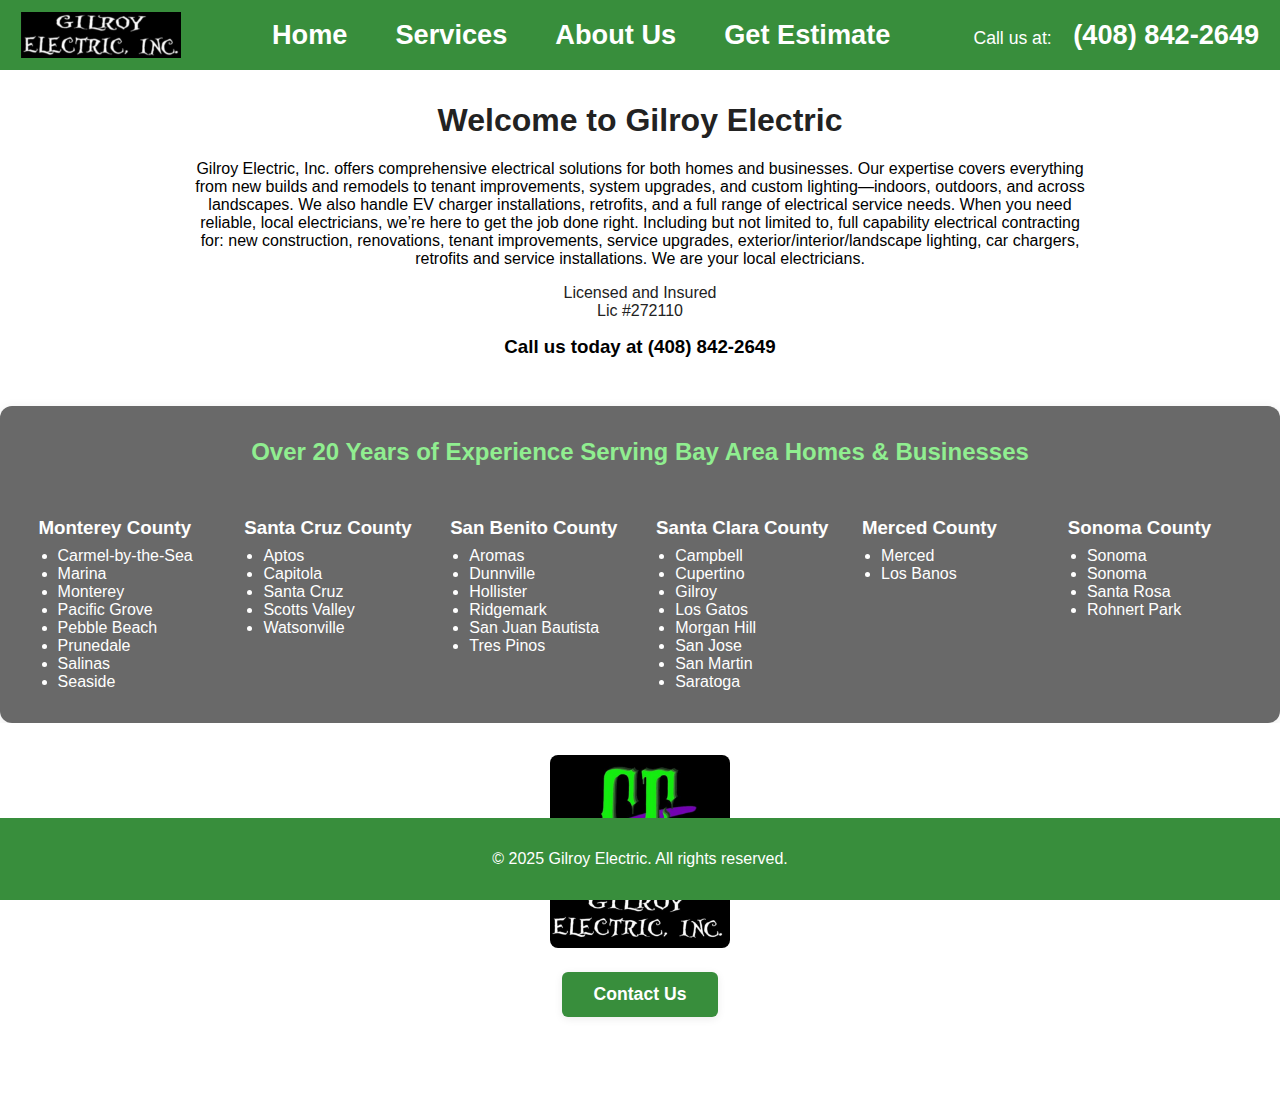
<file: index.html>
<!DOCTYPE html>
<html lang="en">
<head>
    <meta charset="UTF-8">
    <meta name="viewport" content="width=device-width, initial-scale=1.0, maximum-scale=1.0, user-scalable=no">
    <title>Gilroy Electric</title>
    <link rel="stylesheet" href="assets/styles_clean.css">
</head>
<body>
    <header>
        <nav>
            <div class="nav-bar">
                <div class="nav-logo">
                    <a href="index.html"><img src="assets/GEbanner.jpg" alt="Gilroy Electric Logo"></a>
                </div>
                <ul>
                    <li><a href="index.html">Home</a></li>
                    <li><a href="services.html">Services</a></li>
                    <li><a href="about.html">About Us</a></li>
                    <li><a href="estimate.html">Get Estimate</a></li>
                </ul>
                <ul class="nav-contact">
                    <li>Call us at:<a href="tel:+14088422649" class="nav-phone" style="text-decoration:none;">(408) 842-2649</a></li>
                </ul>
            </div>
        </nav>
    </header>
    <main>
    <section class="home-top-row" style="display: flex; align-items: center; gap: 2rem; margin-top: 2rem; padding: 0 3vw;">
            <div style="display: flex; width: 100%;">
                <div class="home-public-statement" style="flex: 1; display: flex; flex-direction: column; justify-content: center; align-items: center; text-align: center;">
                    <h1 style="margin-top:0; text-align:center; width:100%;">Welcome to Gilroy Electric</h1>
                    <p style="color: #000; text-align:center; max-width:900px; margin:0 auto;">Gilroy Electric, Inc. offers comprehensive electrical solutions for both homes and businesses.
                    Our expertise covers everything from new builds and remodels to tenant improvements, system upgrades, and custom lighting—indoors, outdoors, and across landscapes. We also handle EV charger installations, retrofits, and a full range of electrical service needs. When you need reliable, local electricians, we’re here to get the job done right.
                    Including but not limited to, full capability electrical contracting for: new construction, renovations, tenant improvements, service upgrades, exterior/interior/landscape lighting, car chargers, retrofits and service installations. We are your local electricians.</p><p>Licensed and Insured<br>Lic #272110</p>
                    <h3 style="color: #000; text-align:center; max-width:900px; margin:0 auto;">Call us today at (408) 842-2649</h3>
                </div>
            </div>
        </section>

        <section class="home-service-area" style="margin-top: 3rem;">
            <div style="background: #696969; border-radius: 12px; padding: 2rem 3vw; box-shadow: 0 2px 12px rgba(0,0,0,0.08); color: #fff;">
                <h2 style="text-align:center; color:#90EE90; margin-top:0;">Over 20 Years of Experience Serving Bay Area Homes & Businesses</h2>
                <div style="display: flex; flex-wrap: wrap; gap: 2rem; justify-content: center; margin-top: 2rem;">
                    <div style="flex:1; min-width:160px;">
                        <h3 style="margin-bottom:0.5rem;">Monterey County</h3>
                        <ul style="margin:0; padding-left:1.2rem;">
                            <li>Carmel-by-the-Sea</li>
                            <li>Marina</li>
                            <li>Monterey</li>
                            <li>Pacific Grove</li>
                            <li>Pebble Beach</li>
                            <li>Prunedale</li>
                            <li>Salinas</li>
                            <li>Seaside</li>
                        </ul>
                    </div>
                    <div style="flex:1; min-width:160px;">
                        <h3 style="margin-bottom:0.5rem;">Santa Cruz County</h3>
                        <ul style="margin:0; padding-left:1.2rem;">
                            <li>Aptos</li>
                            <li>Capitola</li>
                            <li>Santa Cruz</li>
                            <li>Scotts Valley</li>
                            <li>Watsonville</li>
                        </ul>
                    </div>
                    <div style="flex:1; min-width:160px;">
                        <h3 style="margin-bottom:0.5rem;">San Benito County</h3>
                        <ul style="margin:0; padding-left:1.2rem;">
                            <li>Aromas</li>
                            <li>Dunnville</li>
                            <li>Hollister</li>
                            <li>Ridgemark</li>
                            <li>San Juan Bautista</li>
                            <li>Tres Pinos</li>
                        </ul>
                    </div>
                    <div style="flex:1; min-width:160px;">
                        <h3 style="margin-bottom:0.5rem;">Santa Clara County</h3>
                        <ul style="margin:0; padding-left:1.2rem;">
                            <li>Campbell</li>
                            <li>Cupertino</li>
                            <li>Gilroy</li>
                            <li>Los Gatos</li>
                            <li>Morgan Hill</li>
                            <li>San Jose</li>
                            <li>San Martin</li>
                            <li>Saratoga</li>
                        </ul>
                    </div>
                    <div style="flex:1; min-width:160px;">
                        <h3 style="margin-bottom:0.5rem;">Merced County</h3>
                        <ul style="margin:0; padding-left:1.2rem;">
                            <li>Merced</li>
                            <li>Los Banos</li>
                        </ul>
                    </div>
                    <div style="flex:1; min-width:160px;">
                        <h3 style="margin-bottom:0.5rem;">Sonoma County</h3>
                        <ul style="margin:0; padding-left:1.2rem;">
                            <li>Sonoma</li>
                            <li>Sonoma</li>
                            <li>Santa Rosa</li>
                            <li>Rohnert Park</li>
                        </ul>
                    </div>
                </div>
            </div>
        </section>
    </main>
    <div class="home-btn-container" style="display: flex; flex-direction: column; align-items: center; justify-content: center; margin: 2rem 0 6rem 0;">
    <img src="assets/gelogo.png" alt="Gilroy Electric Logo" style="max-width: 180px; width: 100%; border-radius: 8px; margin-bottom: 1.5rem;">
        <a href="estimate.html" class="home-btn" style="background: #388e3c; color: #fff; border: none; border-radius: 6px; padding: 0.75rem 2rem; font-size: 1.1rem; font-weight: 600; text-decoration: none; box-shadow: 0 2px 8px rgba(0,0,0,0.08); transition: background 0.2s, color 0.2s; cursor: pointer;">Contact Us</a>
    </div>
    <footer class="footer">
        <p>&copy; 2025 Gilroy Electric. All rights reserved.</p>
    </footer>
    <script src="assets/scripts.js"></script>
</body>
</html>
</file>
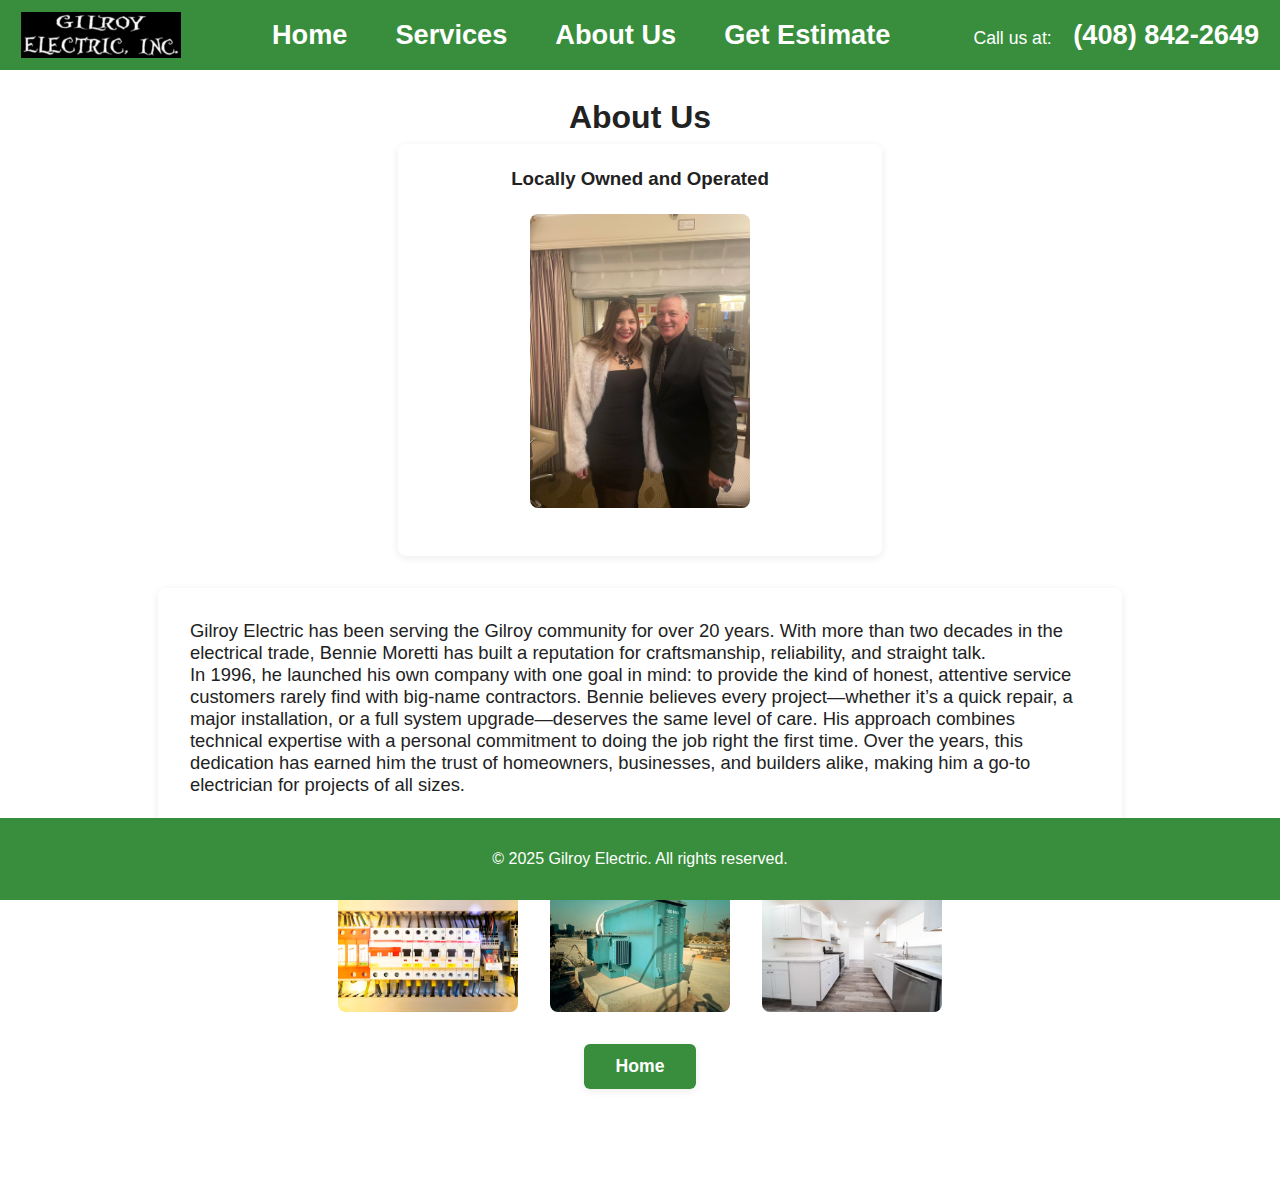
<file: about.html>
<!DOCTYPE html>
<html lang="en">
<head>
    <meta charset="UTF-8">
    <meta name="viewport" content="width=device-width, initial-scale=1.0">
    <title>About Us | Gilroy Electric</title>
    <link rel="stylesheet" href="assets/styles_clean.css">
</head>
<body>
    <header>
            <nav>
                <div class="nav-logo">
                    <a href="index.html"><img src="assets/GEbanner.jpg" alt="Gilroy Electric Logo" height="40"></a>
                </div>
                <ul>
                    <li><a href="index.html">Home</a></li>
                    <li><a href="services.html">Services</a></li>
                    <li><a href="about.html">About Us</a></li>
                    <li><a href="estimate.html">Get Estimate</a></li>
                </ul>
                <ul class="nav-contact">
                    <li>Call us at:<a href="tel:+14088422649" class="nav-phone" style="text-decoration:none;">(408) 842-2649</a></li>
                </ul>
            </nav>
    </header>
    <main>
            <section class="about">
  <div style="display: flex; flex-direction: column; align-items: center;">
    <h1 style="text-align:center; background: #fff; color: #222; padding: 0.5rem 2rem; border-radius: 0 0 8px 8px; margin-bottom: 0;">About Us</h1>
    <div style="background: #fff; border-radius: 8px; padding: 1.5rem 2rem 2rem 2rem; display: flex; flex-direction: column; align-items: center; max-width: 420px; width: 100%; margin-bottom: 2rem; box-shadow: 0 2px 8px rgba(0,0,0,0.08);">
      <h3 style="color: #222; margin-top: 0; margin-bottom: 0.5rem;">Locally Owned and Operated</h3>
      <img src="assets/PlaceHolder1.jpg" alt="The CEO" class="about-main-img" style="margin-bottom: 1rem;">
    </div>
    <div style="background: #fff; border-radius: 8px; padding: 2rem 2rem 2rem 2rem; max-width: 900px; width: 100%; margin-bottom: 2rem; box-shadow: 0 2px 8px rgba(0,0,0,0.08);">
      <p style="color: #222; font-size: 1.15rem; margin: 0;">
        Gilroy Electric has been serving the Gilroy community for over 20 years. With more than two decades in the electrical trade, Bennie Moretti has built a reputation for craftsmanship, reliability, and straight talk.<br>
        In 1996, he launched his own company with one goal in mind: to provide the kind of honest, attentive service customers rarely find with big-name contractors. Bennie believes every project—whether it’s a quick repair, a major installation, or a full system upgrade—deserves the same level of care. His approach combines technical expertise with a personal commitment to doing the job right the first time. Over the years, this dedication has earned him the trust of homeowners, businesses, and builders alike, making him a go-to electrician for projects of all sizes.
      </p>
    </div>
  </div>
  <div class="about-triplex">
  <img src="assets/switches.jpg" alt="Switches" class="about-triplex-img">
  <img src="assets/generator.jpg" alt="Generator" class="about-triplex-img">
  <img src="assets/inside.jpg" alt="Inside" class="about-triplex-img">
</div>
</section>
    </main>
    <div class="home-btn-container">
        <a href="index.html" class="home-btn">Home</a>
    </div>
    <footer>
        <p>&copy; 2025 Gilroy Electric. All rights reserved.</p>
    </footer>
    <script src="assets/scripts.js"></script>
</body>
</html>
</file>
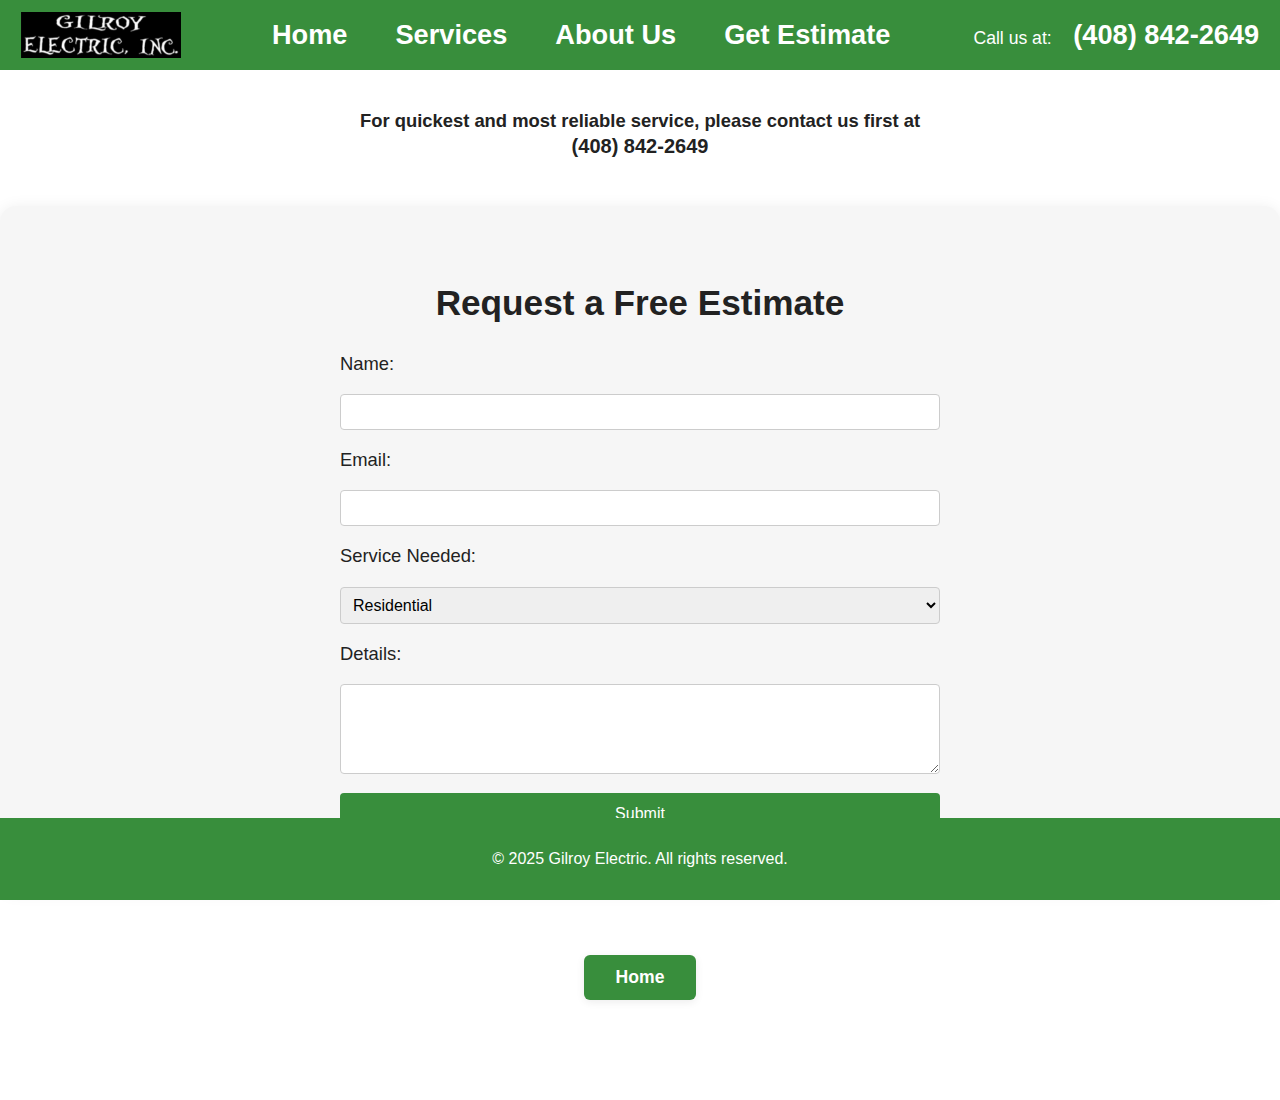
<file: estimate.html>
<!DOCTYPE html>
<html lang="en">
<head>
    <meta charset="UTF-8">
    <meta name="viewport" content="width=device-width, initial-scale=1.0">
    <title>Get Estimate | Gilroy Electric</title>
    <link rel="stylesheet" href="assets/styles_clean.css">
</head>
<body>
    <header>
            <nav>
                <div class="nav-logo">
                    <a href="index.html"><img src="assets/GEbanner.jpg" alt="Gilroy Electric Logo" height="40"></a>
                </div>
                <ul>
                    <li><a href="index.html">Home</a></li>
                    <li><a href="services.html">Services</a></li>
                    <li><a href="about.html">About Us</a></li>
                    <li><a href="estimate.html">Get Estimate</a></li>
                </ul>
                <ul class="nav-contact">
                    <li>Call us at:<a href="tel:+14088422649" class="nav-phone" style="text-decoration:none;">(408) 842-2649</a></li>
                </ul>
            </nav>
    </header>
    <main>
        <div style="max-width: 700px; margin: 2.5rem auto 0 auto; text-align: center;">
            <p style="font-size:1.15rem; color:#222; font-weight:600; margin:0;">For quickest and most reliable service, please contact us first at</p>
            <p style="font-size:1.25rem; color:#222; font-weight:bold; margin:0.2rem 0 0 0;"><a href="tel:+14088422649" class="phone-glow" style="color:#222; font-weight:bold; text-decoration:none;">(408) 842-2649</a></p>
        </div>
        <section class="estimate">
            <h2>Request a Free Estimate</h2>
            <form id="estimateForm" action="https://formspree.io/f/yourformid" method="POST">
                <label for="name">Name:</label>
                <input type="text" id="name" name="name" required>
                <label for="email">Email:</label>
                <input type="email" id="email" name="email" required>
                <label for="service">Service Needed:</label>
                <select id="service" name="service" required>
                    <option value="Residential">Residential</option>
                    <option value="Commercial">Commercial</option>
                    <option value="Lighting">Lighting</option>
                    <option value="Panel Upgrade">Panel Upgrade</option>
                    <option value="Wiring">Wiring</option>
                    <option value="Other">Other</option>
                </select>
                <label for="details">Details:</label>
                <textarea id="details" name="details" rows="4" required></textarea>
                <button type="submit">Submit</button>
            </form>
            <div id="estimateMessage"></div>
        </section>
    </main>
    <div class="home-btn-container">
        <a href="index.html" class="home-btn">Home</a>
    </div>
    <footer>
        <p>&copy; 2025 Gilroy Electric. All rights reserved.</p>
    </footer>
    <script src="assets/scripts.js"></script>
</body>
</html>
</file>
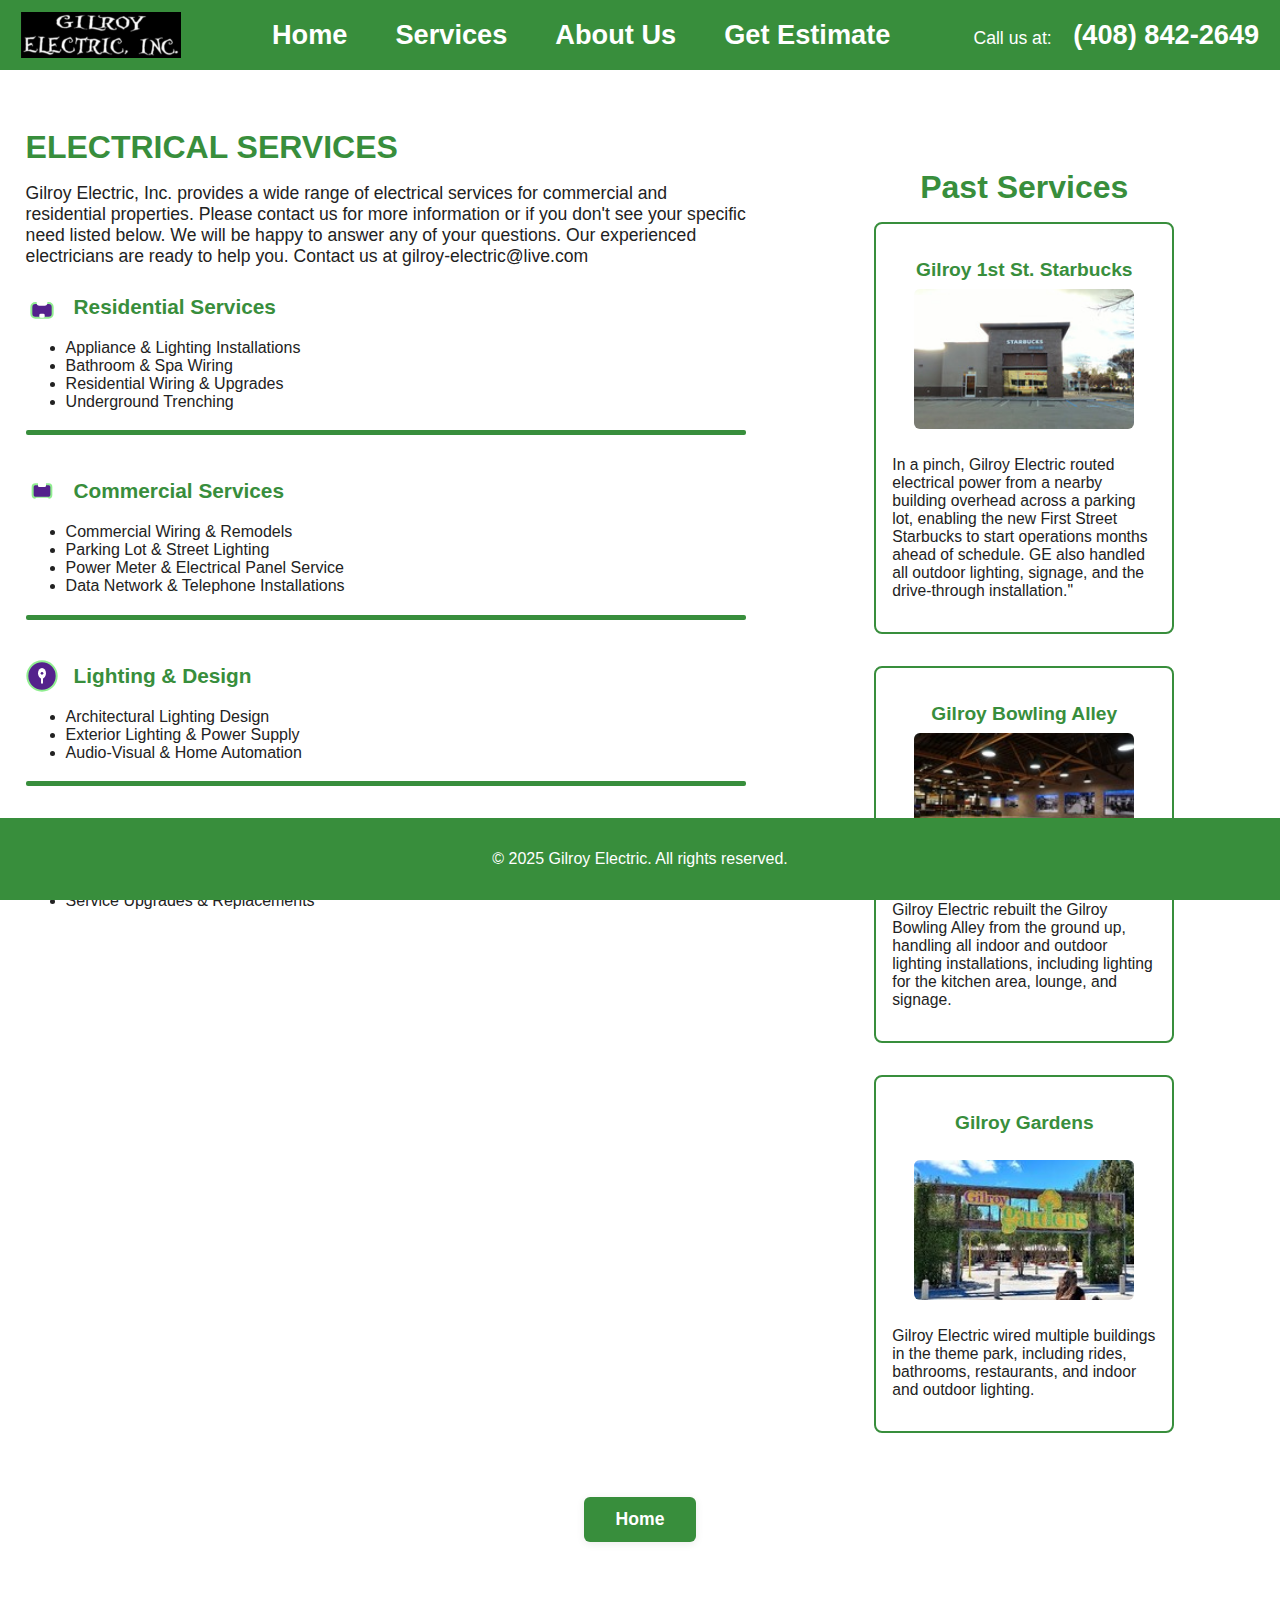
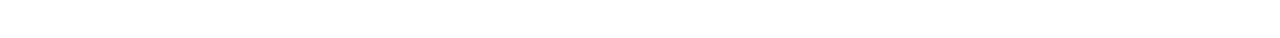
<file: services.html>
<!DOCTYPE html>
<html lang="en">
<head>
    <meta charset="UTF-8">
    <meta name="viewport" content="width=device-width, initial-scale=1.0">
    <title>Services | Gilroy Electric</title>
    <link rel="stylesheet" href="assets/styles_clean.css">
</head>
<body>
    <header>
            <nav>
                <div class="nav-logo">
                    <a href="index.html"><img src="assets/GEbanner.jpg" alt="Gilroy Electric Logo" height="40"></a>
                </div>
                <ul>
                    <li><a href="index.html">Home</a></li>
                    <li><a href="services.html">Services</a></li>
                    <li><a href="about.html">About Us</a></li>
                    <li><a href="estimate.html">Get Estimate</a></li>
                </ul>
                <ul class="nav-contact">
                    <li>Call us at:<a href="tel:+14088422649" class="nav-phone" style="text-decoration:none;">(408) 842-2649</a></li>
                </ul>
            </nav>
    </header>
    <main>
            <section class="services-layout">
                <div class="services-left">
                    <h2 class="services-title">ELECTRICAL SERVICES</h2>
                    <p>Gilroy Electric, Inc. provides a wide range of electrical services for commercial and residential properties. Please contact us for more information or if you don't see your specific need listed below. We will be happy to answer any of your questions. Our experienced electricians are ready to help you. Contact us at gilroy-electric@live.com</p>
                    <div class="service-category">
                        <h3><img src="assets/icon-house.svg" alt="House Icon" class="service-icon"> Residential Services</h3>
                        <ul>
                            <li>Appliance & Lighting Installations</li>
                            <li>Bathroom & Spa Wiring</li>
                            <li>Residential Wiring & Upgrades</li>
                            <li>Underground Trenching</li>
                        </ul>
                    </div>
                    <div class="service-category">
                        <h3><img src="assets/icon-building.svg" alt="Building Icon" class="service-icon"> Commercial Services</h3>
                        <ul>
                            <li>Commercial Wiring & Remodels</li>
                            <li>Parking Lot & Street Lighting</li>
                            <li>Power Meter & Electrical Panel Service</li>
                            <li>Data Network & Telephone Installations</li>
                        </ul>
                    </div>
                    <div class="service-category">
                        <h3><img src="assets/icon-lightbulb.svg" alt="Lightbulb Icon" class="service-icon"> Lighting & Design</h3>
                        <ul>
                            <li>Architectural Lighting Design</li>
                            <li>Exterior Lighting & Power Supply</li>
                            <li>Audio-Visual & Home Automation</li>
                        </ul>
                    </div>
                    <div class="service-category">
                        <h3><img src="assets/icon-safety.svg" alt="Safety Icon" class="service-icon"> Wiring & Safety</h3>
                        <ul>
                            <li>Shock Protection & GFI Circuit Installations</li>
                            <li>Service Upgrades & Replacements</li>
                        </ul>
                    </div>
                </div>
                <div class="services-right" style="margin-top: 2.5rem;">
                    <h2 class="services-past-title">Past Services</h2>
                    <div class="services-cards">
                        <div class="service-card">
                            <h3>Gilroy 1st St. Starbucks</h3>
                            <img src="assets/starbucks.jpg" alt="Starbucks" class="service-card-img">
                            <p>In a pinch, Gilroy Electric routed electrical power from a nearby building overhead across a parking lot, enabling the new First Street Starbucks to start operations months ahead of schedule. GE also handled all outdoor lighting, signage, and the drive-through installation."</p>
                        </div>
                        <div class="service-card">
                            <h3>Gilroy Bowling Alley</h3>
                            <img src="assets/bowling.jpg" alt="Bowling Alley" class="service-card-img">
                            <p>Gilroy Electric rebuilt the Gilroy Bowling Alley from the ground up, handling all indoor and outdoor lighting installations, including lighting for the kitchen area, lounge, and signage.</p>
                        </div>
                        <div class="service-card">
                            <h3>Gilroy Gardens</h3><br>
                            <img src="assets/gardens.jpg" alt="Gilroy Gardens" class="service-card-img">
                            <p>Gilroy Electric wired multiple buildings in the theme park, including rides, bathrooms, restaurants, and indoor and outdoor lighting.</p>
                        </div>
                    </div>
                </div>
            </section>
    </main>
    <div class="home-btn-container">
        <a href="index.html" class="home-btn">Home</a>
    </div>
    <footer>
        <p>&copy; 2025 Gilroy Electric. All rights reserved.</p>
    </footer>
    <script src="assets/scripts.js"></script>
</body>
</html>
</file>
<file: assets/styles_clean.css>
.services-cards {
        flex-direction: column;
        align-items: center;
        padding: 0 2vw;
        box-sizing: border-box;
        gap: 1.2rem;
    }
    .service-card {
        width: 100%;
        max-width: 98vw;
        min-width: 0;
        margin: 0 auto;
    }
/* Glowing effect for phone links */
.phone-glow {
    transition: box-shadow 0.2s, background 0.2s, color 0.2s;
}
.phone-glow:hover, .phone-glow:focus {
    color: #388e3c !important;
    background: #eaffea;
    box-shadow: 0 0 8px 2px #90EE90;
    border-radius: 4px;
    outline: none;
}
    .about-triplex {
        flex-direction: row;
        gap: 0.7rem;
        justify-content: center;
        align-items: center;
        width: 100%;
        padding: 0 0.5rem;
        box-sizing: border-box;
    }
    .about-triplex-img {
        max-width: 30vw;
        min-width: 80px;
        width: 100%;
        height: auto;
        margin: 0;
        display: block;
    }
/* Ensure nav-bar stretches full width on desktop */
.nav-bar {
    width: 100%;
    display: flex;
    align-items: center;
    justify-content: space-between;
    flex-wrap: wrap;
    box-sizing: border-box;
    min-height: 70px;
}
/* Home button above footer */
.home-btn-container {
    display: flex;
    justify-content: center;
    margin: 2rem 0 6rem 0;
}
.home-btn {
    background: #388e3c;
    color: #fff;
    border: none;
    border-radius: 6px;
    padding: 0.75rem 2rem;
    font-size: 1.1rem;
    font-weight: 600;
    text-decoration: none;
    box-shadow: 0 2px 8px rgba(0,0,0,0.08);
    transition: background 0.2s, color 0.2s;
    cursor: pointer;
}
.home-btn:hover {
    background: #222;
    color: var(--main-green);
}
/* Theme variables */
:root {
    --main-white: #fff;
    --main-green: #388e3c;
    --main-dark: #222;
}

body {
    font-family: 'Segoe UI', Arial, sans-serif;
    margin: 0;
    padding: 0;
        background: var(--main-white) !important;
        color: var(--main-dark) !important;
        width: 100vw !important;
        max-width: 100vw !important;
        overflow-x: hidden !important;
        box-sizing: border-box;
}
    html {
        width: 100vw !important;
        max-width: 100vw !important;
        overflow-x: hidden !important;
        box-sizing: border-box;
    }
    main, .services-layout, .estimate, .about-row, .services-cards, .about-triplex {
        width: 100vw !important;
        max-width: 100vw !important;
        box-sizing: border-box;
        overflow-x: hidden !important;
    }

header {
    /* --- Responsive Header & Nav --- */
    width: 100%;
    background: #388e3c !important;
    color: var(--main-white);
    padding: 0;
    box-sizing: border-box;
}

nav {
    display: flex;
    align-items: center;
    justify-content: space-between;
    width: 100%;
    min-height: 70px;
    background: var(--main-green);
    padding: 0 1vw;
    box-sizing: border-box;
    flex-wrap: wrap;
}

.nav-logo {
    display: flex;
    align-items: center;
    flex: 0 0 auto;
}

.nav-logo img {
    height: 48px;
    max-width: 160px;
    width: auto;
    object-fit: contain;
    display: block;
}

nav ul {
    display: flex;
    gap: 2rem;
    list-style: none;
    margin: 0;
    padding: 0;
    flex: 1 1 auto;
    justify-content: center;
    align-items: center;
}

.nav-contact {
    display: flex;
    align-items: center;
    flex: 0 0 auto;
    font-size: 1.1rem;
    color: var(--main-white);
    list-style: none;
    margin: 0;
    padding: 0;
}
.nav-contact .nav-phone {
    color: var(--main-white);
    font-weight: bold;
    margin-left: 0.5em;
}

nav a {
    color: var(--main-white);
    text-decoration: none;
    font-weight: 600;
    transition: color 0.2s, background 0.2s;
    font-size: 1.7rem;
    padding: 0.2rem 0.5rem;
    border-radius: 4px;
}

nav a:hover {
    color: var(--main-green);
    background: var(--main-white);
}
@media (max-width: 700px) {
    nav {
        flex-direction: column;
        align-items: stretch;
        min-height: auto;
        padding: 0.5rem 0.5rem;
    }
    .nav-bar {
        flex-direction: column;
        align-items: stretch;
        width: 100%;
    }
    .nav-logo {
        justify-content: center;
        margin-bottom: 0.5rem;
    }
    nav ul {
        flex-direction: column;
        gap: 0.5rem;
        align-items: center;
        width: 100%;
        margin-bottom: 0.5rem;
    }
    .nav-contact {
        justify-content: center;
        width: 100%;
        margin-bottom: 0.5rem;
    }
    nav a {
        font-size: 1.2rem;
        background: var(--main-green);
        color: var(--main-white);
        width: 100%;
        text-align: center;
        margin: 0.2rem 0;
    }
    .nav-logo img {
        height: 36px;
        max-width: 120px;
    }
}

.services-layout {
    display: flex;
    flex-wrap: wrap;
    gap: 3rem;
    align-items: flex-start;
    margin: 2rem auto;
    max-width: 1600px;
    padding: 0 2vw;
}
.services-left {
    flex: 2 1 600px;
    min-width: 340px;
}
.services-title {
    color: var(--main-green);
    font-size: 2rem;
    margin-bottom: 0.5rem;
}
.services-left p {
    margin-bottom: 1.5rem;
    font-size: 1.1rem;
    color: var(--main-black);
}
/* .services-left ul, .services-left li will inherit color from parent */
.service-category {
    margin-bottom: 2rem;
    padding-bottom: 0.5rem;
    border-bottom: none;
    position: relative;
}
.service-category:not(:last-child)::after {
    content: "";
    display: block;
    height: 5px;
    width: 100%;
    background: var(--main-green);
    border-radius: 2px;
    margin: 1.2rem 0 0 0;
}

.service-category:last-child {
    border-bottom: none;
}
.service-category h3 {
    display: flex;
    align-items: center;
    font-size: 1.3rem;
    color: var(--main-green);
    margin-bottom: 0.5rem;
    gap: 0.5rem;
}
.service-icon {
    width: 32px;
    height: 32px;
    margin-right: 0.5rem;
    vertical-align: middle;
}
.services-right {
    flex: 1 1 400px;
    min-width: 340px;
    display: flex;
    flex-direction: column;
    align-items: center;
    margin-top: 2.5rem;
}
.services-past-title {
    color: var(--main-green);
    font-size: 2rem;
    text-align: center;
    margin-bottom: 1rem;
}
.services-cards {
    display: flex;
    gap: 2rem;
    justify-content: center;
    align-items: flex-start;
    width: 100%;
}
.service-card {
    background: var(--main-white);
    border: 2px solid var(--main-green);
    border-radius: 8px;
    color: var(--main-dark);
    padding: 1rem;
    width: 100%;
    max-width: 300px;
    box-sizing: border-box;
    display: flex;
    flex-direction: column;
    align-items: center;
}
.service-card h3 {
    color: var(--main-green);
    font-size: 1.2rem;
    margin-bottom: 0.5rem;
    text-align: center;
}
.service-card-img {
    width: 100%;
    max-width: 220px;
    height: 140px;
    object-fit: cover;
    border-radius: 6px;
    margin-bottom: 0.75rem;
    background: var(--main-green);
    border: 2px solid var(--main-black);
    display: block;
    align-self: center;
}
.service-card p {
    font-size: 0.98rem;
    text-align: left;
    color: var(--main-black);
    }
    /* Fixed missing closing brace above. The following are global styles. */
    about-row {
        display: flex;
        flex-wrap: wrap;
        gap: 2rem;
        align-items: center;
        margin-bottom: 2rem;
    }
.about-left {
    flex: 1 1 220px;
    min-width: 220px;
    text-align: center;
}
.about-main-img {
    width: 100%;
    max-width: 220px;
    height: auto;
    border-radius: 8px;
    margin-top: 1rem;
}
.about-right {
    flex: 2 1 320px;
    min-width: 220px;
    display: flex;
    align-items: center;
}
.about-right p {
    margin: 0;
    font-size: 1.1rem;
    line-height: 1.6;
}
.about-triplex {
    display: flex;
    gap: 2rem;
    justify-content: center;
    margin-top: 2rem;
}
.about-triplex-img {
    width: 100%;
    max-width: 180px;
    height: 120px;
    object-fit: cover;
    border-radius: 8px;
    background: var(--main-purple);
    border: 2px solid var(--main-black);
}

.estimate {
    max-width: 700px;
    margin: 3rem auto 2rem auto;
    background: #f6f6f6;
    border-radius: 16px;
    box-shadow: 0 2px 16px rgba(0,0,0,0.08);
    padding: 3rem 3rem 2.5rem 3rem;
    color: var(--main-dark);
    display: flex;
    flex-direction: column;
    align-items: center;
}
@media (min-width: 900px) {
    .estimate {
        max-width: 900px;
        padding: 3rem 5rem 2.5rem 5rem;
    }
    .estimate h2 {
        font-size: 2.2rem;
    }
    .estimate form {
        font-size: 1.15rem;
    }
}
form {
    display: flex;
    flex-direction: column;
    gap: 1.2rem;
    width: 100%;
    max-width: 600px;
    margin: 0 auto;
    font-size: 1.15rem;
}
input, select, textarea {
    padding: 0.5rem;
    border: 1px solid #ccc;
    border-radius: 4px;
    font-size: 1rem;
}
button[type="submit"] {
    background: var(--main-green);
    color: var(--main-white);
    border: none;
    padding: 0.75rem;
    border-radius: 4px;
    font-size: 1rem;
    cursor: pointer;
    transition: background 0.2s;
}
button[type="submit"]:hover {
    background: #2e7031;
}
#estimateMessage {
    margin-top: 1rem;
    color: var(--main-green);
    font-weight: bold;
}
footer {
    background: #388e3c !important;
    color: #fff;
    text-align: center;
    padding: 1rem 0;
    position: fixed;
    width: 100%;
    bottom: 0;
    z-index: 10;
}
</file>
